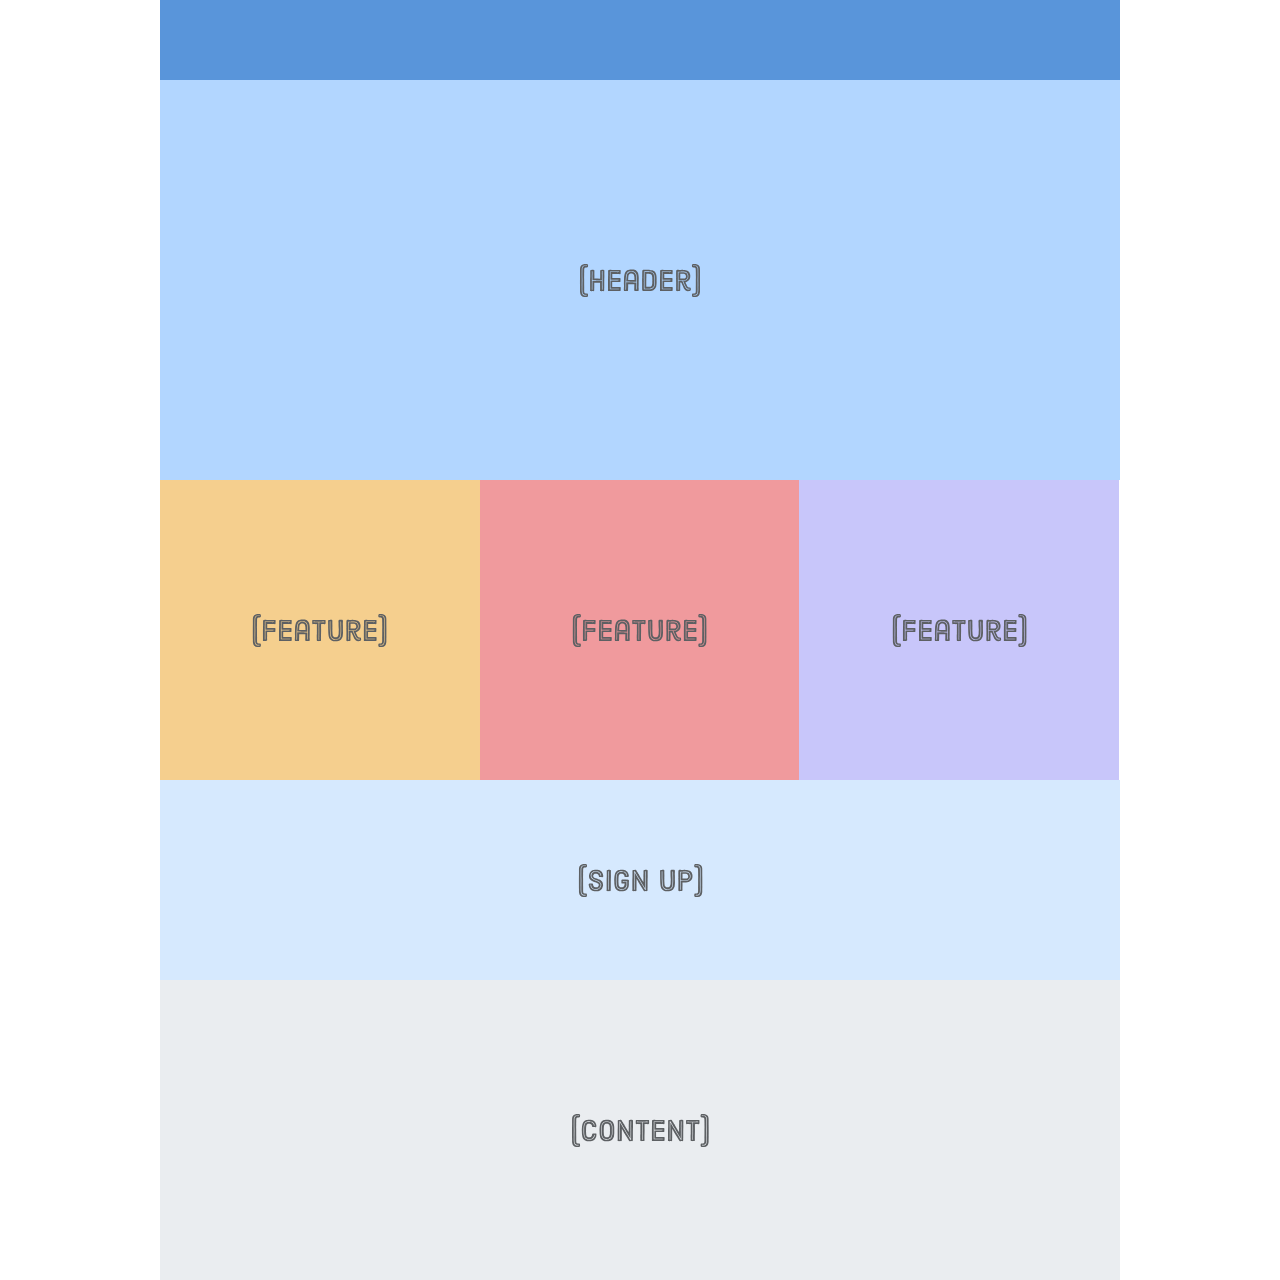
<file: index.html>
<!DOCTYPE html>
<html> 
<head>
    <title>Yhteinen harjoitustyö</title>
    <meta charset="utf-8">
    <link rel="stylesheet" href="style/main.css">
    <meta name='viewport' content='width=device-width, initial-scale=1.0, maximum-scale=1.0'>
</head>
<body>

    <nav></nav>
    
    <header>
        <img src="images/header.svg">
    </header>
    
    <main>
        <img src="images/content.svg">
    </main>
    
    <section>
        <img src="images/sign-up.svg">
    </section>
    
    <article class="bg-yellow">
        <img src="images/feature.svg">
    </article>
    
    <article class="bg-red">
        <img src="images/feature.svg">
    </article>
    
    <article class="bg-purple">
        <img src="images/feature.svg">
    </article>
    
</body>  
</html>
</file>
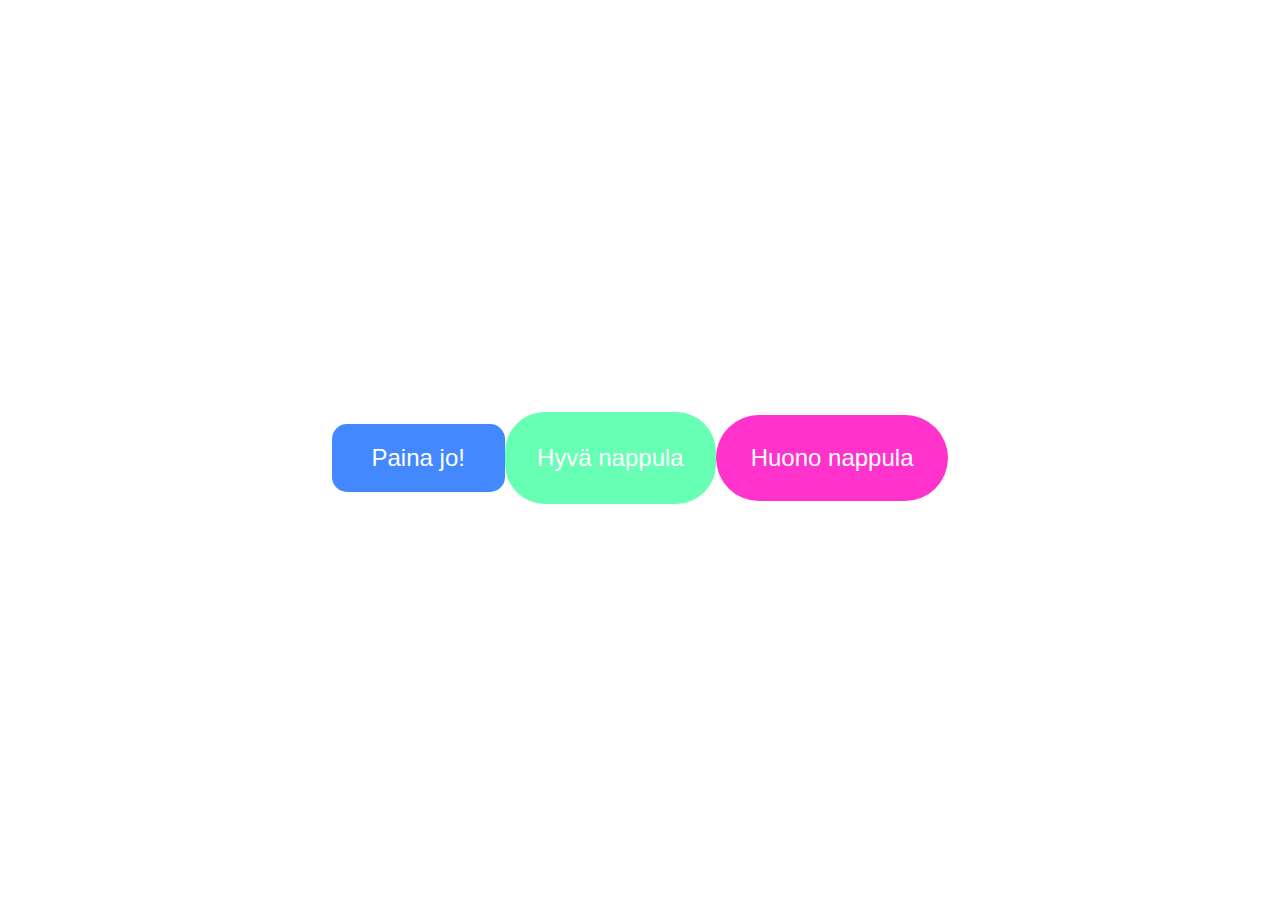
<file: vk44/index.html>
<!DOCTYPE html>
<html>
<head>
    
    <title>nappuloita</title>
    <meta charset="utf-8">
    <link rel="stylesheet" type="text/css" href="styles.css">
    
</head>
<body>

    <!-- Tee kolme erilaista nappulaa joilla kaikilla on hieman erilainen transition! -->
    <input class="nappula" type="button" value="Paina jo!" />
    <input class="nappula2" type="button" value="Hyvä nappula" />
    <input class="nappula3" type="button" value="Huono nappula" />
    
</body>
</html>
</file>
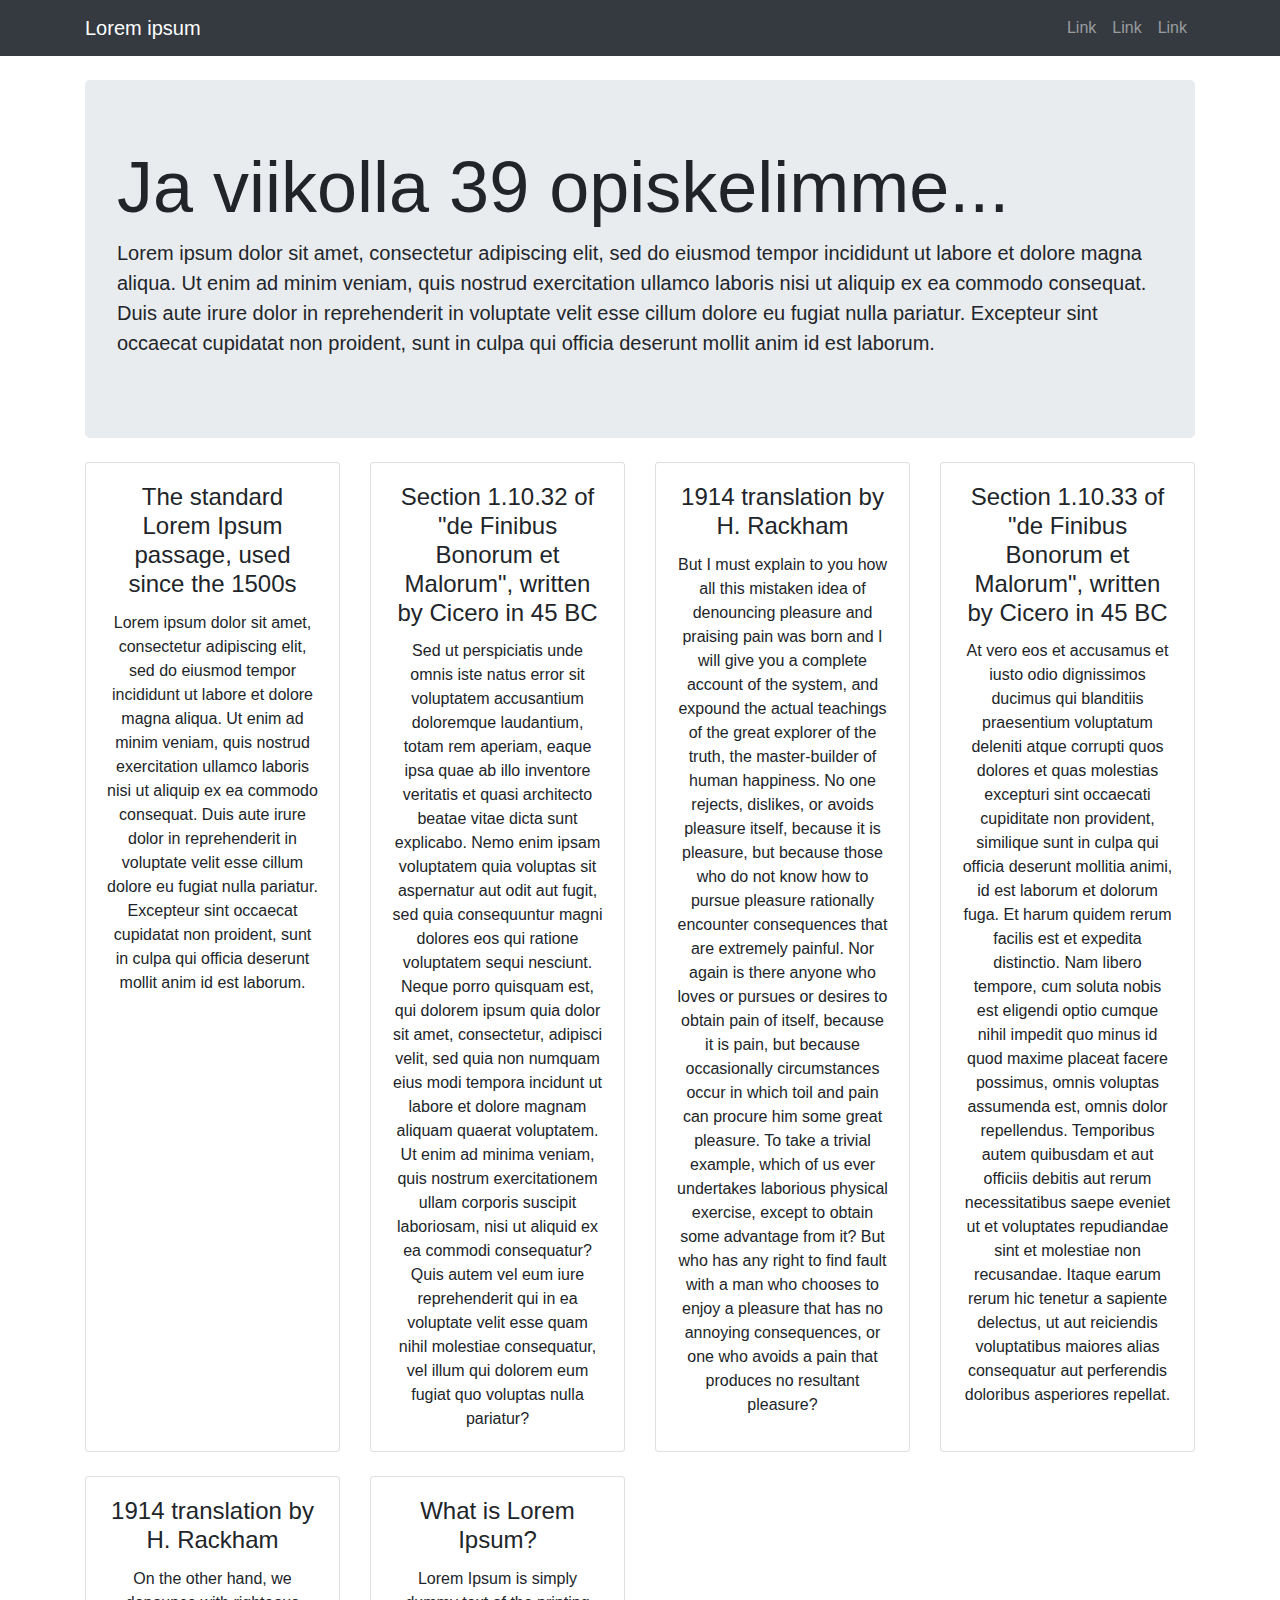
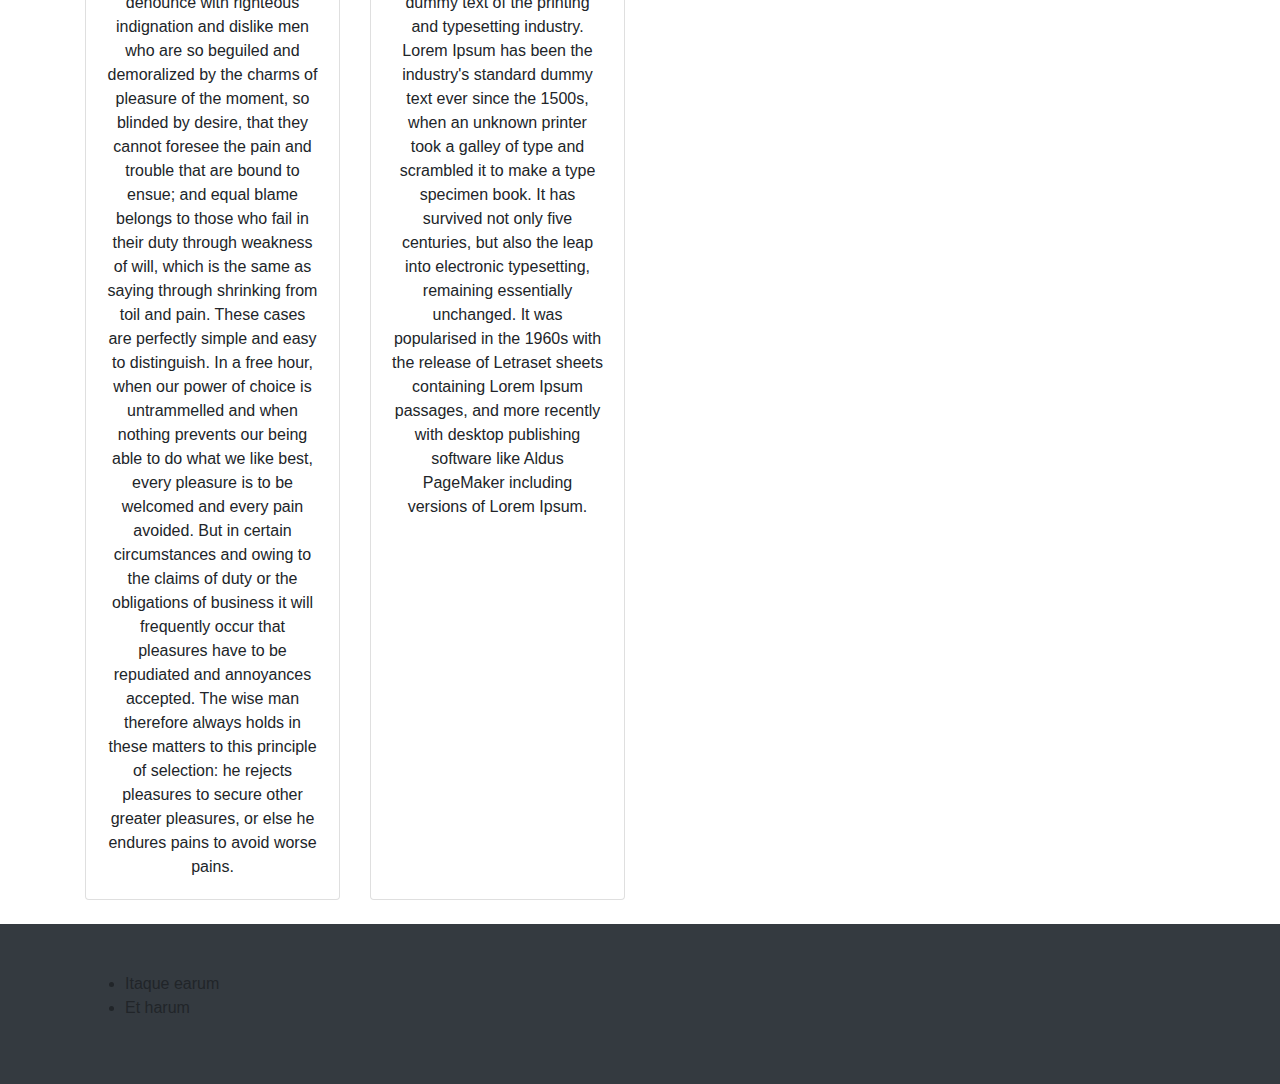
<file: harkka-wk41/bs-teema/index.html>
<!DOCTYPE html>
<html lang="en">

<head>
    <title>Harkka</title>
    <meta charset="utf-8">
    <meta name="viewport" content="width=device-width, initial-scale=1, shrink-to-fit=no">
    <meta name="description" content="Harkka">
    <meta name="author" content="Otto Savolainen">

    <title>Heroic Features - Start Bootstrap Template</title>

    <!-- Bootstrap core CSS -->
    <link href="vendor/bootstrap/css/bootstrap.min.css" rel="stylesheet">

    <!-- Custom styles for this template -->
    <link href="css/heroic-features.css" rel="stylesheet">

</head>

  <body>

    <!-- Navigation -->
    <nav class="navbar navbar-expand-lg navbar-dark bg-dark fixed-top">
      <div class="container">
        <a class="navbar-brand" href="#">Lorem ipsum</a>
        <button class="navbar-toggler" type="button" data-toggle="collapse" data-target="#navbarResponsive" aria-controls="navbarResponsive" aria-expanded="false" aria-label="Toggle navigation">
          <span class="navbar-toggler-icon"></span>
        </button>
        <div class="collapse navbar-collapse" id="navbarResponsive">
          <ul class="navbar-nav ml-auto">
            <li class="nav-item">
              <a class="nav-link" href="#">Link</a>
            </li>
            <li class="nav-item">
              <a class="nav-link" href="#">Link</a>
            </li>
            <li class="nav-item">
              <a class="nav-link" href="#">Link</a>
            </li>
          </ul>
        </div>
      </div>
    </nav>

    <!-- Page Content -->
    <div class="container">

      <!-- Jumbotron Header -->
      <header class="jumbotron my-4">
        <h1 class="display-3">Ja viikolla 39 opiskelimme...</h1>
        <p class="lead">Lorem ipsum dolor sit amet, consectetur adipiscing elit, sed do eiusmod tempor incididunt ut labore et dolore magna aliqua. Ut enim ad minim veniam, quis nostrud exercitation ullamco laboris nisi ut aliquip ex ea commodo consequat. Duis aute irure dolor in reprehenderit in voluptate velit esse cillum dolore eu fugiat nulla pariatur. Excepteur sint occaecat cupidatat non proident, sunt in culpa qui officia deserunt mollit anim id est laborum.</p>
      </header>

      <!-- Page Features -->
      <div class="row text-center">

        <div class="col-lg-3 col-md-6 mb-4">
          <div class="card">
            <div class="card-body">
              <h4 class="card-title">The standard Lorem Ipsum passage, used since the 1500s</h4>
              <p class="card-text">Lorem ipsum dolor sit amet, consectetur adipiscing elit, sed do eiusmod tempor incididunt ut labore et dolore magna aliqua. Ut enim ad minim veniam, quis nostrud exercitation ullamco laboris nisi ut aliquip ex ea commodo consequat. Duis aute irure dolor in reprehenderit in voluptate velit esse cillum dolore eu fugiat nulla pariatur. Excepteur sint occaecat cupidatat non proident, sunt in culpa qui officia deserunt mollit anim id est laborum.</p>
            </div>
          </div>
        </div>

        <div class="col-lg-3 col-md-6 mb-4">
          <div class="card">
            <div class="card-body">
              <h4 class="card-title">Section 1.10.32 of "de Finibus Bonorum et Malorum", written by Cicero in 45 BC</h4>
              <p class="card-text">Sed ut perspiciatis unde omnis iste natus error sit voluptatem accusantium doloremque laudantium, totam rem aperiam, eaque ipsa quae ab illo inventore veritatis et quasi architecto beatae vitae dicta sunt explicabo. Nemo enim ipsam voluptatem quia voluptas sit aspernatur aut odit aut fugit, sed quia consequuntur magni dolores eos qui ratione voluptatem sequi nesciunt. Neque porro quisquam est, qui dolorem ipsum quia dolor sit amet, consectetur, adipisci velit, sed quia non numquam eius modi tempora incidunt ut labore et dolore magnam aliquam quaerat voluptatem. Ut enim ad minima veniam, quis nostrum exercitationem ullam corporis suscipit laboriosam, nisi ut aliquid ex ea commodi consequatur? Quis autem vel eum iure reprehenderit qui in ea voluptate velit esse quam nihil molestiae consequatur, vel illum qui dolorem eum fugiat quo voluptas nulla pariatur?</p>
            </div>
          </div>
        </div>

        <div class="col-lg-3 col-md-6 mb-4">
          <div class="card">
            <div class="card-body">
              <h4 class="card-title">1914 translation by H. Rackham</h4>
              <p class="card-text">But I must explain to you how all this mistaken idea of denouncing pleasure and praising pain was born and I will give you a complete account of the system, and expound the actual teachings of the great explorer of the truth, the master-builder of human happiness. No one rejects, dislikes, or avoids pleasure itself, because it is pleasure, but because those who do not know how to pursue pleasure rationally encounter consequences that are extremely painful. Nor again is there anyone who loves or pursues or desires to obtain pain of itself, because it is pain, but because occasionally circumstances occur in which toil and pain can procure him some great pleasure. To take a trivial example, which of us ever undertakes laborious physical exercise, except to obtain some advantage from it? But who has any right to find fault with a man who chooses to enjoy a pleasure that has no annoying consequences, or one who avoids a pain that produces no resultant pleasure?</p>
            </div>
          </div>
        </div>

        <div class="col-lg-3 col-md-6 mb-4">
          <div class="card">
            <div class="card-body">
              <h4 class="card-title">Section 1.10.33 of "de Finibus Bonorum et Malorum", written by Cicero in 45 BC</h4>
              <p class="card-text">At vero eos et accusamus et iusto odio dignissimos ducimus qui blanditiis praesentium voluptatum deleniti atque corrupti quos dolores et quas molestias excepturi sint occaecati cupiditate non provident, similique sunt in culpa qui officia deserunt mollitia animi, id est laborum et dolorum fuga. Et harum quidem rerum facilis est et expedita distinctio. Nam libero tempore, cum soluta nobis est eligendi optio cumque nihil impedit quo minus id quod maxime placeat facere possimus, omnis voluptas assumenda est, omnis dolor repellendus. Temporibus autem quibusdam et aut officiis debitis aut rerum necessitatibus saepe eveniet ut et voluptates repudiandae sint et molestiae non recusandae. Itaque earum rerum hic tenetur a sapiente delectus, ut aut reiciendis voluptatibus maiores alias consequatur aut perferendis doloribus asperiores repellat.</p>
            </div>
          </div>
        </div>

      </div>
      <!-- /.row -->
        
        <!-- Page Features 2 -->
      <div class="row text-center">

        <div class="col-lg-3 col-md-6 mb-4">
          <div class="card">
            <div class="card-body">
              <h4 class="card-title">1914 translation by H. Rackham</h4>
              <p class="card-text">On the other hand, we denounce with righteous indignation and dislike men who are so beguiled and demoralized by the charms of pleasure of the moment, so blinded by desire, that they cannot foresee the pain and trouble that are bound to ensue; and equal blame belongs to those who fail in their duty through weakness of will, which is the same as saying through shrinking from toil and pain. These cases are perfectly simple and easy to distinguish. In a free hour, when our power of choice is untrammelled and when nothing prevents our being able to do what we like best, every pleasure is to be welcomed and every pain avoided. But in certain circumstances and owing to the claims of duty or the obligations of business it will frequently occur that pleasures have to be repudiated and annoyances accepted. The wise man therefore always holds in these matters to this principle of selection: he rejects pleasures to secure other greater pleasures, or else he endures pains to avoid worse pains.</p>
            </div>
          </div>
        </div>

        <div class="col-lg-3 col-md-6 mb-4">
          <div class="card">
            <div class="card-body">
              <h4 class="card-title">What is Lorem Ipsum?</h4>
              <p class="card-text">Lorem Ipsum is simply dummy text of the printing and typesetting industry. Lorem Ipsum has been the industry's standard dummy text ever since the 1500s, when an unknown printer took a galley of type and scrambled it to make a type specimen book. It has survived not only five centuries, but also the leap into electronic typesetting, remaining essentially unchanged. It was popularised in the 1960s with the release of Letraset sheets containing Lorem Ipsum passages, and more recently with desktop publishing software like Aldus PageMaker including versions of Lorem Ipsum.</p>
            </div>
          </div>
        </div>

      </div>
      <!-- /.row -->

    </div>
    <!-- /.container -->
      

    <!-- Footer -->
    <footer class="py-5 bg-dark">
      <div class="container">
        <ul>
            <li><a href=""></a>Itaque earum</li>
            <li><a href=""></a>Et harum</li>
        </ul>
      </div>
      <!-- /.container -->
    </footer>

    <!-- Bootstrap core JavaScript -->
    <script src="vendor/jquery/jquery.min.js"></script>
    <script src="vendor/bootstrap/js/bootstrap.bundle.min.js"></script>

  </body>

</html>
</file>
<file: style/main.css>
body {
    margin: 0;
    display: flex;
    flex-wrap: wrap;
}

/* Make everything use border-box */
*, *:before, *:after {
    -webkit-box-sizing: border-box;
    -moz-box-sizing: border-box;
    box-sizing: border-box;
}

nav, header, main, section, article {
    display: flex;
    width: 100vw;
    height: 300px;
    padding: 15px;
    align-items: center;
    justify-content: center;
}

nav {
    background-color: #5995DA;
    height: 80px;
}

header {
    background-color: #B2D6FF;
}

main {
    background-color: #EAEDF0;
}

section {
    background-color: #D6E9FE;
}

/* Background colors */

.bg-yellow {
    background-color: #F5CF8E;
}

.bg-red {
    background-color: #F09A9D;
}

.bg-purple {
    background-color: #C8C6FA;
}


/* Mobile Styles */
@media only screen and (max-width: 400px) {
    body {
        background-color: #F09A9D; /* Red */
    }
}

/* Tablet Styles */
@media only screen and (min-width: 401px) and (max-width: 960px) {
    section,
    article {
        width: 50%;
    }
}

/* Desktop Styles */
@media only screen and (min-width: 961px) {
    body {
        width: 960px;
        margin: 0 auto;
    }
    article {
        width: 33.3%;
    }
    header {
        height: 400px;
    }
    section {
        height: 200px;
        order: 1;
    }
    main {
        order: 2;
    }
}
</file>
<file: vk44/styles.css>
body {
  height: 100vh;
  display: flex;
  align-items: center;
  justify-content: center;
}

.nappula {
  padding: 20px 40px;
  font-size: 24px;
  text-align: center;
  color: white;
  background-color: #4388FF;
  border: none;
  border-radius: 15px;
  cursor: pointer;
}
.nappula:hover {
  /* SASSissa käyttäisimme tähän lighten-funktiota! */ 
  background-color: #90B9FF; 
}
.nappula:active {
  /* Täällä voisimme käyttää darken-funktiota, jos kirjoittelisimma SASS/LESS.. */
  background-color: #366DCC;
}

.nappula2 {
  padding: 30px 30px;
  font-size: 24px;
  text-align: center;
  color: white;
  background-color: #66ffb3;
  border: 2px solid transparent;
  border-radius: 40px;
  cursor: pointer;
    transition: 300ms;
}
.nappula2:hover {
  /* SASSissa käyttäisimme tähän lighten-funktiota! */ 
  background-color: #b3ffd9; 
    border: 2px solid green;
    color: black;
}
.nappula2:active {
  /* Täällä voisimme käyttää darken-funktiota, jos kirjoittelisimma SASS/LESS.. */
  background-color: #1aff8c;
    color: white;
    border: 2px solid #66ffb3;
}

.nappula3 {
  padding: 29px 35px;
  font-size: 24px;
  text-align: center;
  color: white;
  background-color: #ff33cc;
  border: none;
  border-radius: 50px;
  cursor: crosshair;
    transition: 500ms;
}
.nappula3:hover {
  /* SASSissa käyttäisimme tähän lighten-funktiota! */ 
  background-color: #ffb3ec; 
    color: brown;
    border: solid 5px black;
}
.nappula3:active {
  /* Täällä voisimme käyttää darken-funktiota, jos kirjoittelisimma SASS/LESS.. */
  background: red; /* For browsers that do not support gradients */
  background: -webkit-linear-gradient(red, yellow, green); /* For Safari 5.1 to 6.0 */
  background: -o-linear-gradient(red, yellow, green); /* For Opera 11.1 to 12.0 */
  background: -moz-linear-gradient(red, yellow, green); /* For Firefox 3.6 to 15 */
  background: linear-gradient(red, yellow, green); /* Standard syntax */
    padding: 100px; 
}
</file>
<file: harkka-wk41/bs-teema/css/heroic-features.css>
/*!
 * Start Bootstrap - Heroic Features (https://startbootstrap.com/template-overviews/heroic-features)
 * Copyright 2013-2017 Start Bootstrap
 * Licensed under MIT (https://github.com/BlackrockDigital/startbootstrap-heroic-features/blob/master/LICENSE)
 */

body {
  padding-top: 54px;
}

@media (min-width: 992px) {
  body {
    padding-top: 56px;
  }
}

.card {
  height: 100%;
}
</file>
